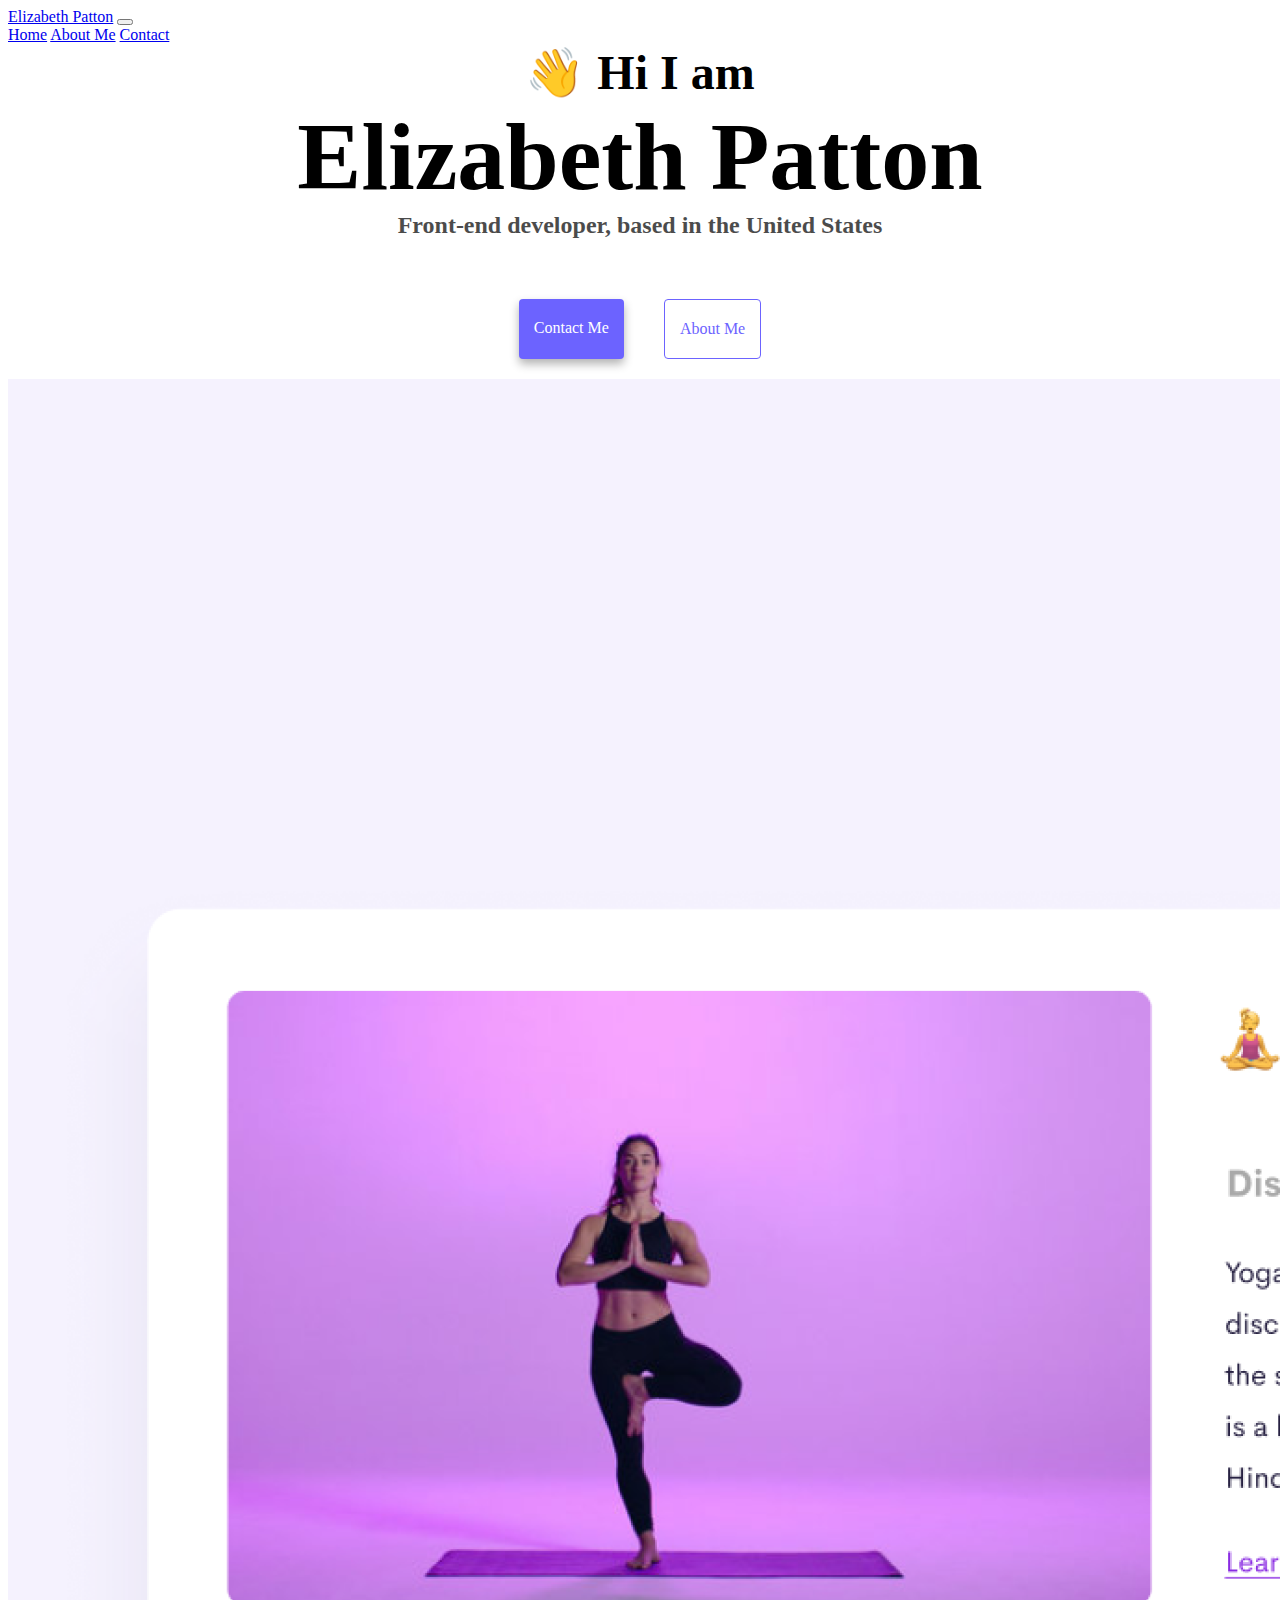
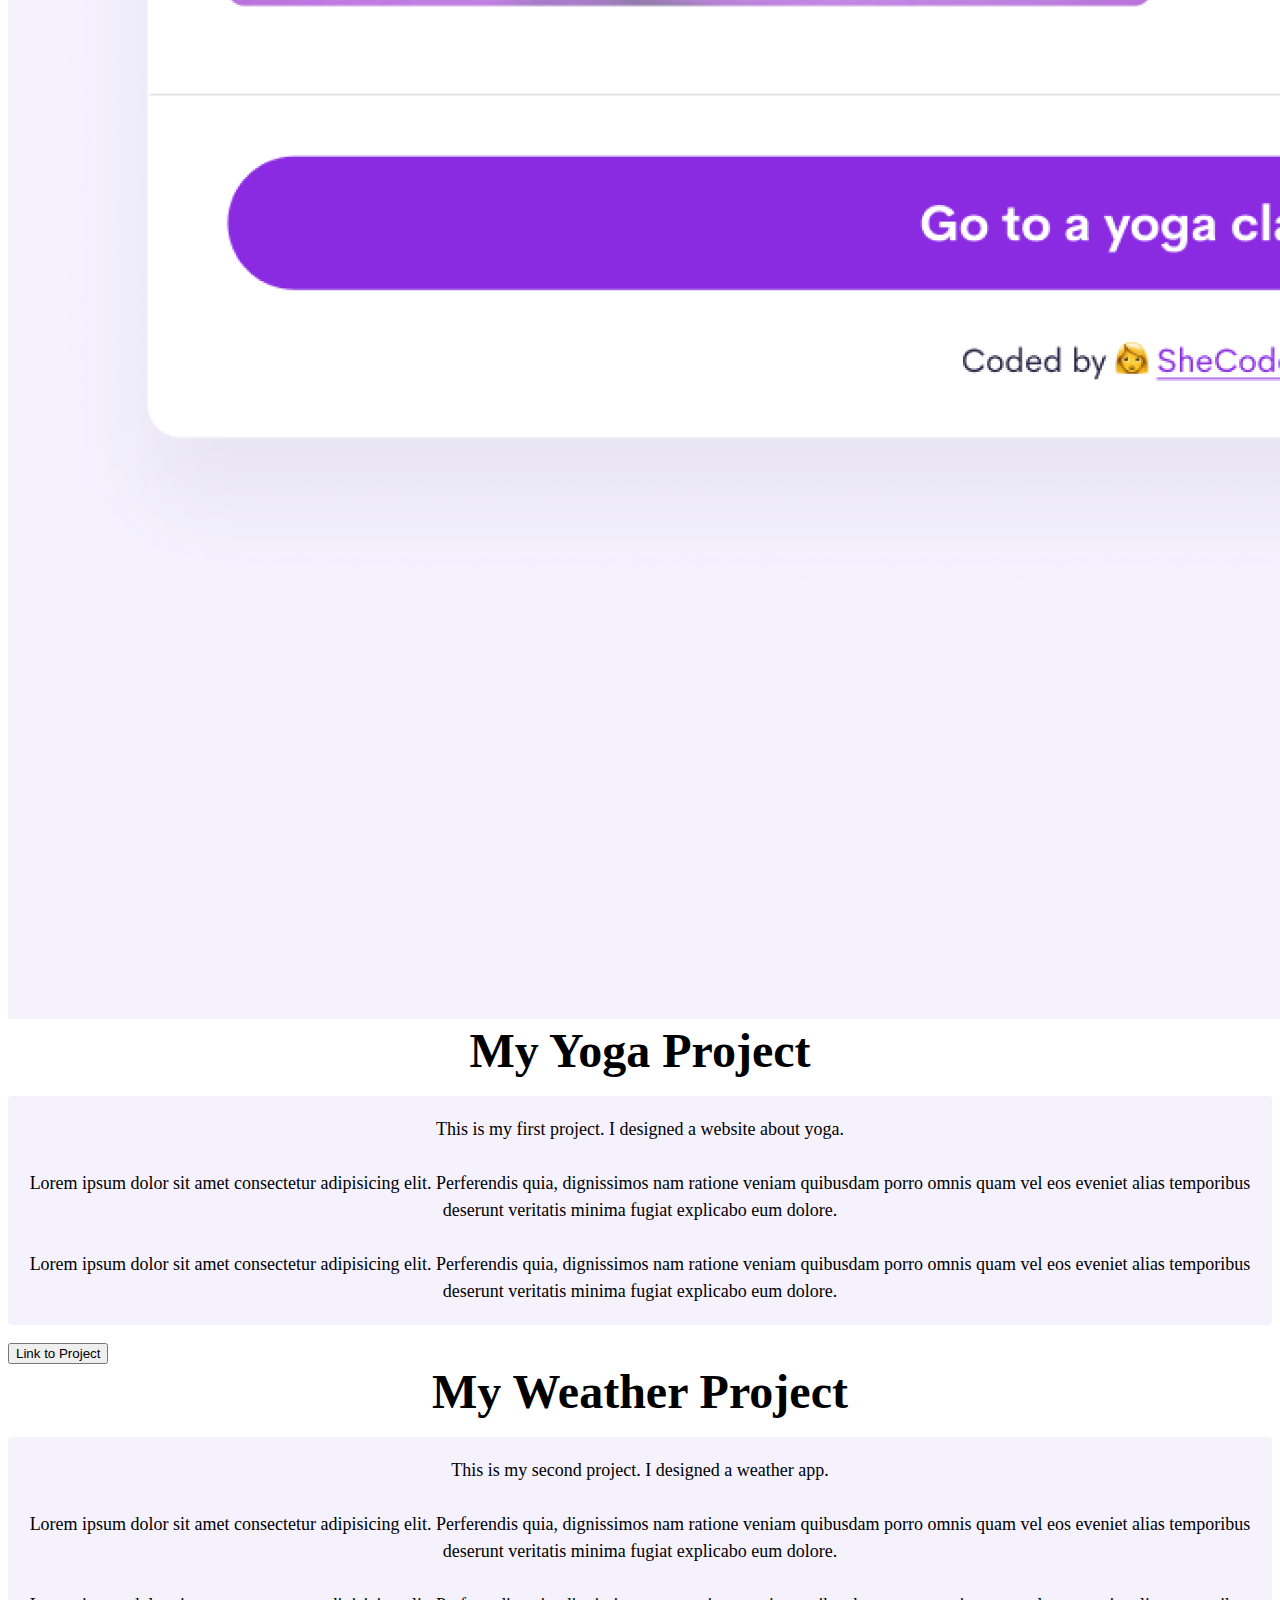
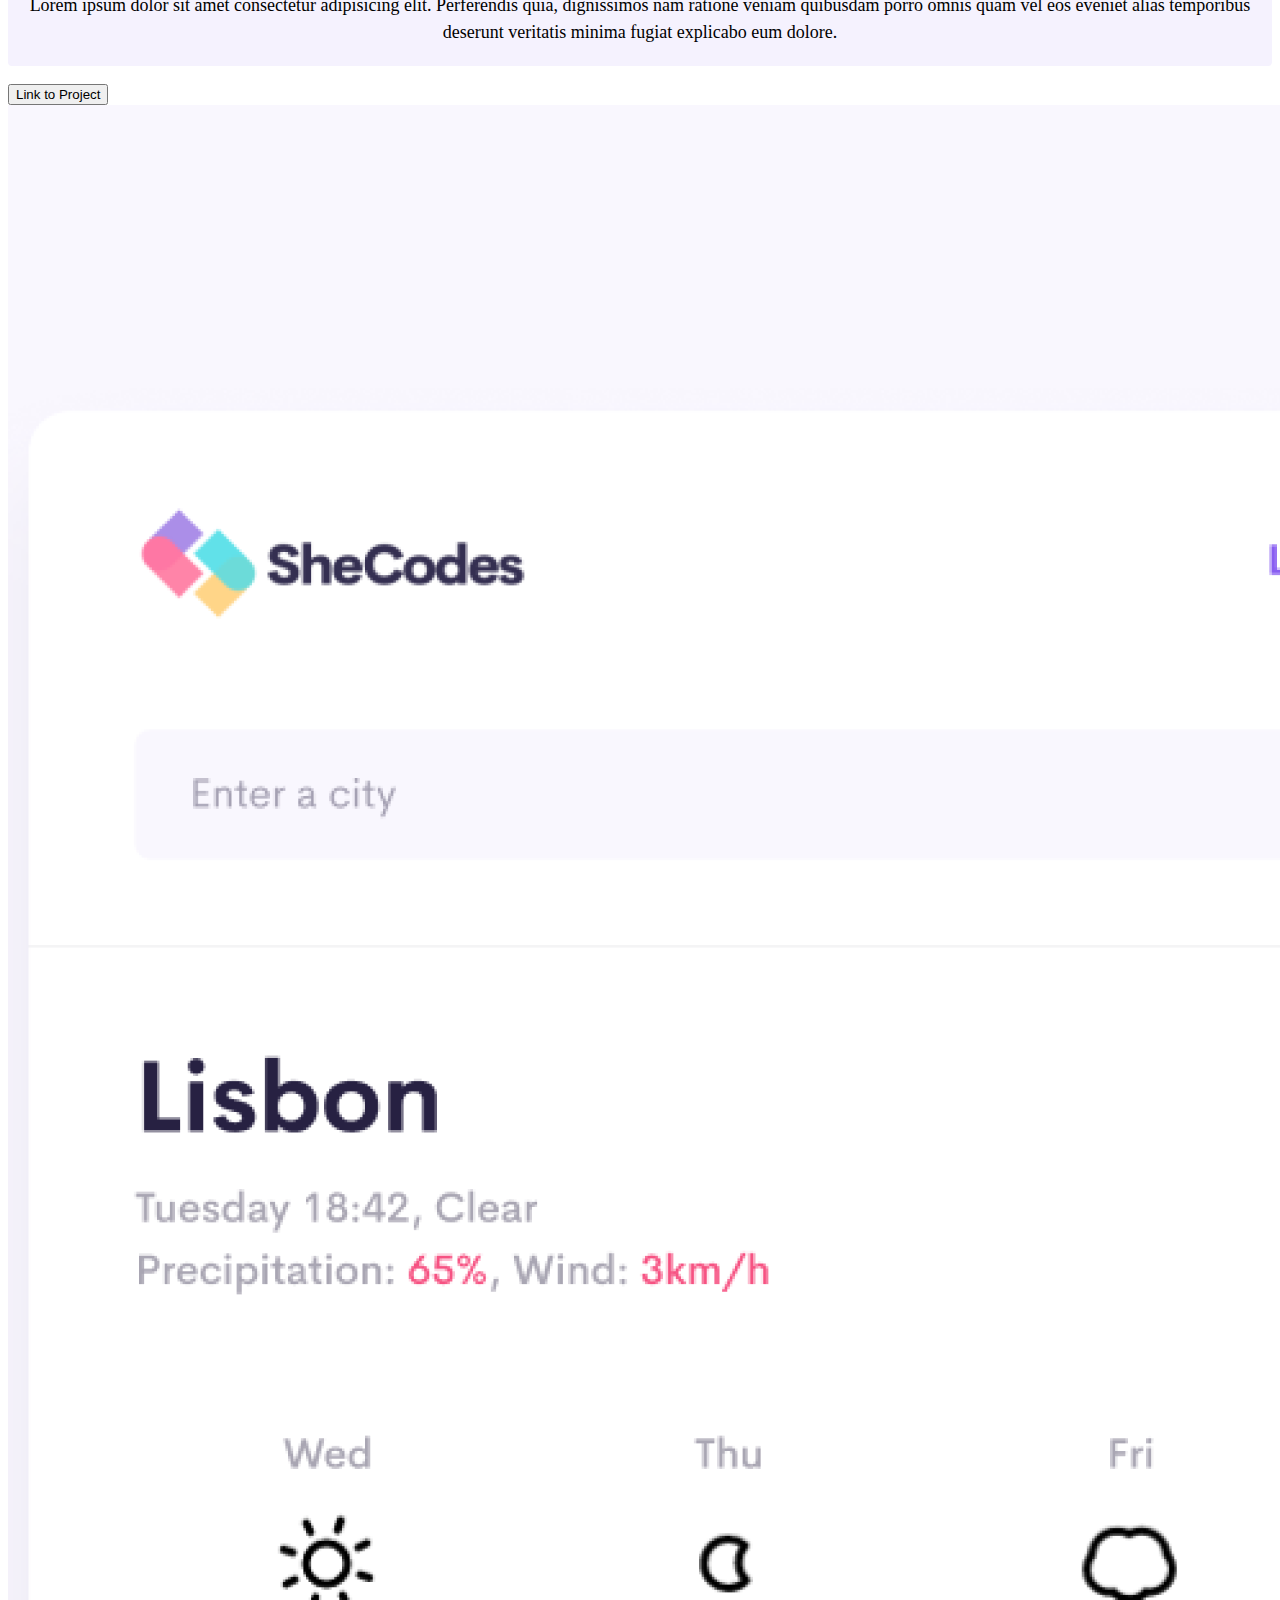
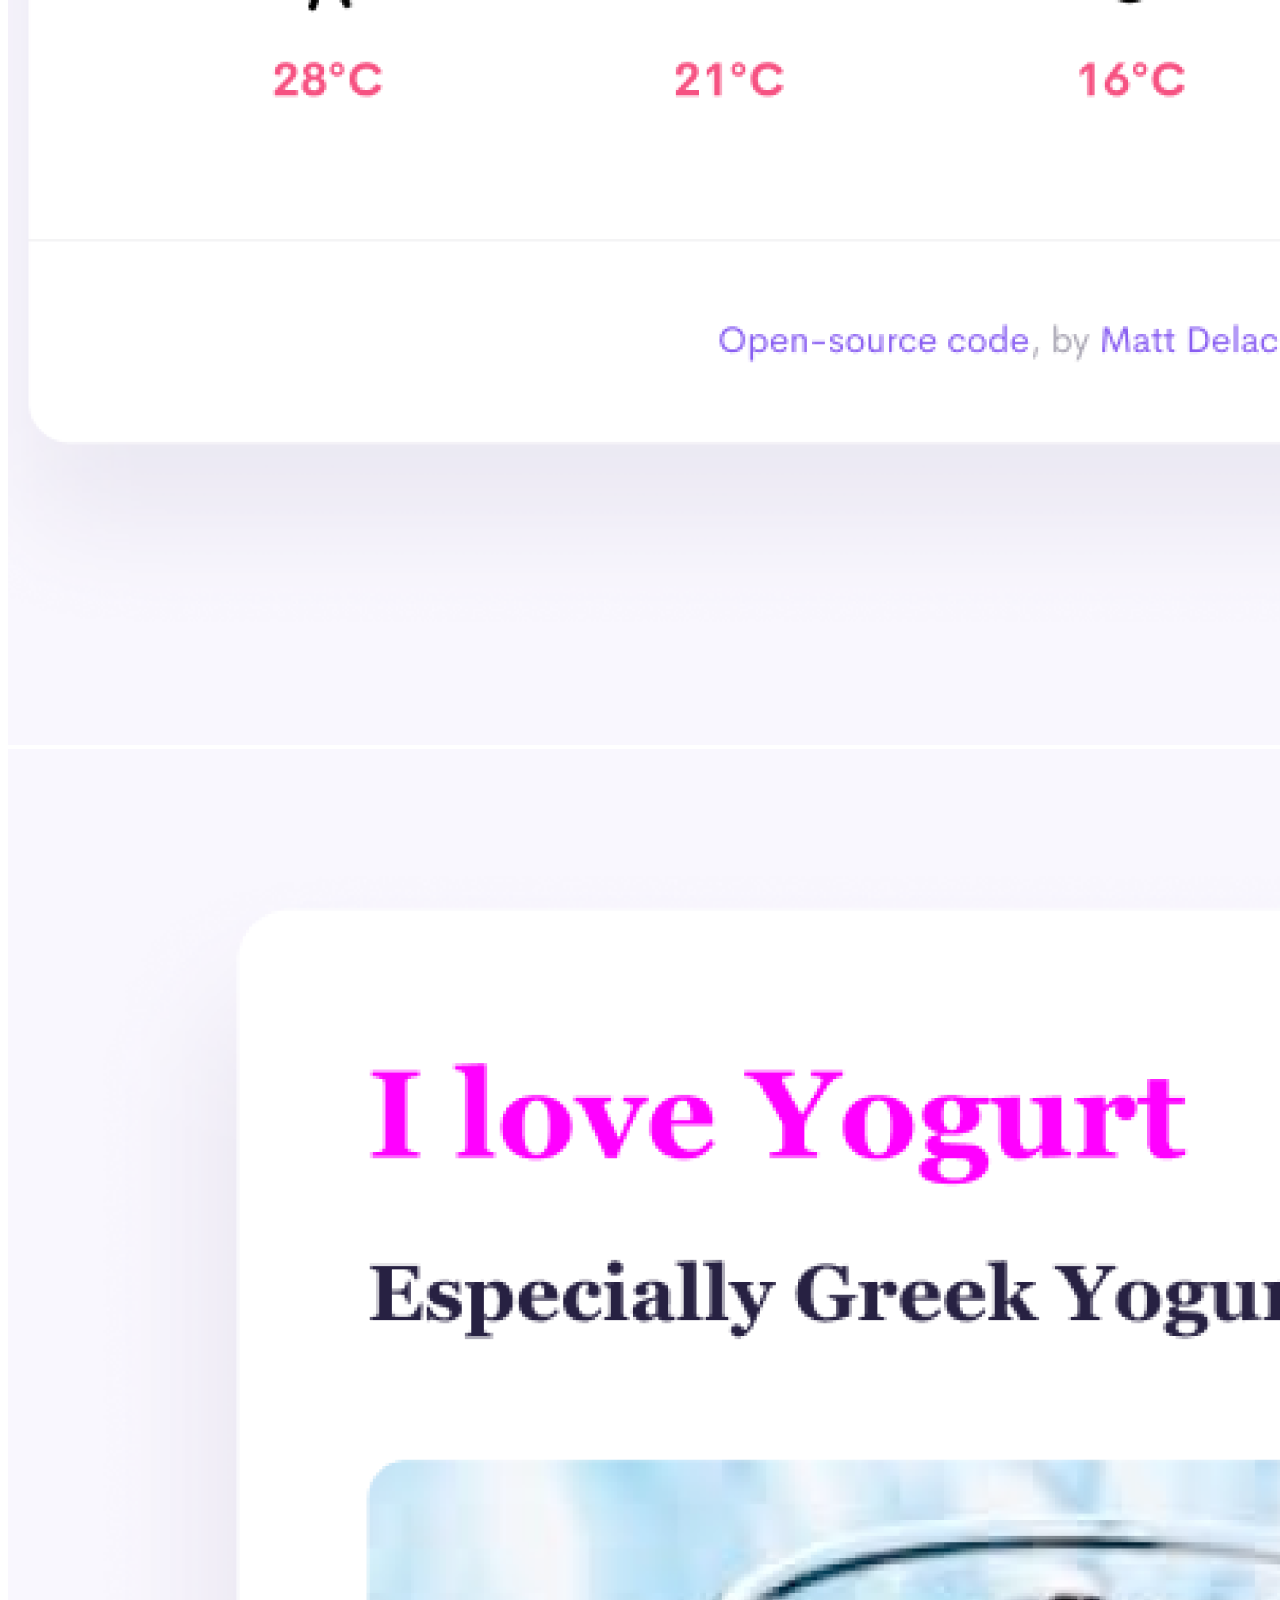
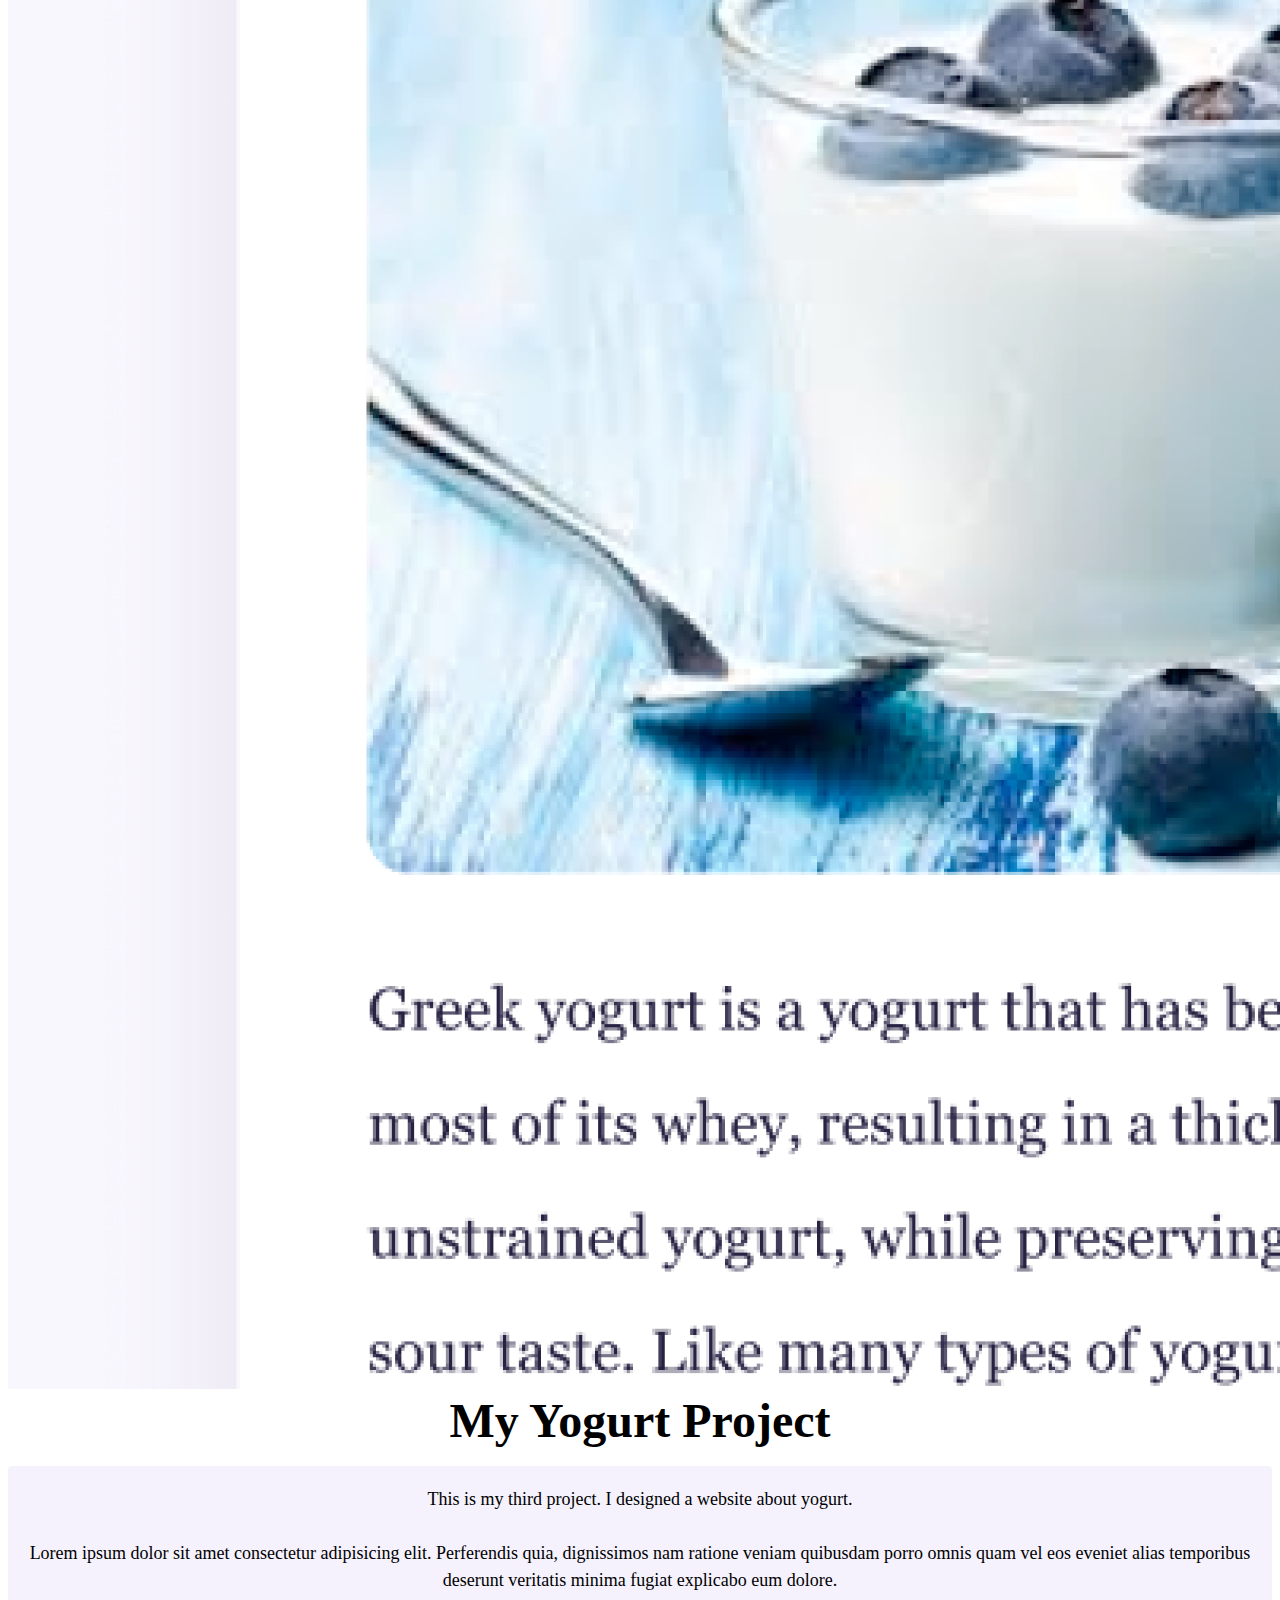
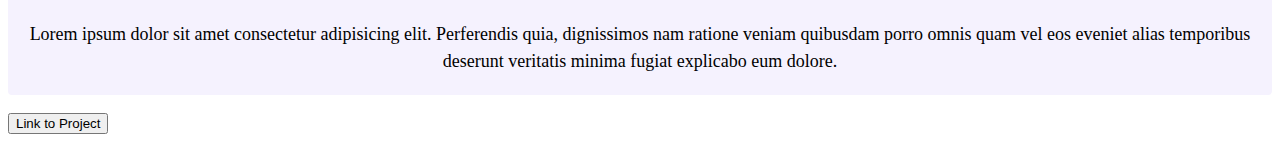
<file: index.html>
<!DOCTYPE html>
<html lang="en">
<head>
  <meta charset="UTF-8">
  <meta name="description" content="Learn more about how we can help your business grow with an amazing website">
  <meta name="viewport" content="width=device-width, initial-scale=1.0">
    <title>Elizabeth's Web Design Portfolio</title>
    <link rel="stylesheet" href="/src/style.css" type="text/css"/>
    <link href="https://cdn.jsdelivr.net/npm/bootstrap@5.3.2/dist/css/bootstrap.min.css" rel="stylesheet"
      integrity="sha384-T3c6CoIi6uLrA9TneNEoa7RxnatzjcDSCmG1MXxSR1GAsXEV/Dwwykc2MPK8M2HN" crossorigin="anonymous" />
  </head>
  
  <body>
    <nav class="navbar navbar-expand-lg bg-body-tertiary fixed-top">
      <div class="container-fluid">
        <a class="navbar-brand" href="/">Elizabeth Patton</a>
        <button class="navbar-toggler" type="button" data-bs-toggle="collapse" data-bs-target="#navbarNavAltMarkup"
          aria-controls="navbarNavAltMarkup" aria-expanded="false" aria-label="Toggle navigation">
          <span class="navbar-toggler-icon"></span>
        </button>
        <div class="collapse navbar-collapse" id="navbarNavAltMarkup">
          <div class="navbar-nav">
            <a class="nav-link active" aria-current="page" href="/">Home</a>
            <a class="nav-link" href="/about.html">About Me</a>
            <a class="nav-link" href="/about.html#contact">Contact</a>
          </div>
        </div>
      </div>
    </nav>
    
  <div class="mt-5 p-5">
    <h2 class="displaay-3"><strong>👋 Hi I am</strong></h2>
    <h1 class="display-1"><strong>Elizabeth Patton</strong></h1>
    <h3 class="display-6">Front-end developer, based in the United States</h3>
    <div class="navigation-links d-flex justify-content-center">
      <a href="/about.html#contact" class="contact-link" title="Contact Me">Contact me</a>
      <a href="/about.html" class="about-link" title="About Me">About me</a>
    </div>
  </div>

    <div class="container">
      <div class="row d-flex justify-content-center">
        <div class="col-sm-5 mb-5 me-3 rounded shadow-sm p-2 border-2">
          <img src="/images/yogaimage.png" class="img-fluid" alt="yoga website picture"/>
        </div>
        <div class="col-sm-5 mb-5 ms-3 rounded shadow-sm p-2 border-2 text-center">
          <h2>My Yoga Project</h2>
          <p>This is my first project. I designed a website about yoga.
            <br />
            <br />
            Lorem ipsum dolor sit amet consectetur adipisicing elit. Perferendis quia, dignissimos nam ratione veniam quibusdam
            porro omnis quam vel eos eveniet alias temporibus deserunt veritatis minima fugiat explicabo eum dolore.
            <br />
            <br />
            Lorem ipsum dolor sit amet consectetur adipisicing elit. Perferendis quia, dignissimos nam ratione veniam quibusdam
            porro omnis quam vel eos eveniet alias temporibus deserunt veritatis minima fugiat explicabo eum dolore.
          </p>
          <button class="btn btn-primary" href="">Link to Project</button>
        </div>
      </div>
      <div class="row d-flex justify-content-center">
        <div class="col-sm-5 mb-5 me-3 rounded shadow-sm p-2 border-2 text-center">
          <h2>My Weather Project</h2>
          <p>This is my second project. I designed a weather app.
            <br />
            <br />
            Lorem ipsum dolor sit amet consectetur adipisicing elit. Perferendis quia, dignissimos nam ratione veniam quibusdam
            porro omnis quam vel eos eveniet alias temporibus deserunt veritatis minima fugiat explicabo eum dolore.
            <br />
            <br />
            Lorem ipsum dolor sit amet consectetur adipisicing elit. Perferendis quia, dignissimos nam ratione veniam quibusdam
            porro omnis quam vel eos eveniet alias temporibus deserunt veritatis minima fugiat explicabo eum dolore.
          </p>
          <button class="btn btn-primary" href="">Link to Project</button>
        </div>
        <div class="col-sm-5 mb-5 ms-3 rounded shadow-sm p-2 border-2">
          <img src="/images/weatherimage.png" class="img-fluid" alt="weather website picture"/>
        </div>
        
      </div>
      <div class="row d-flex justify-content-center">
        <div class="col-sm-5 mb-4 me-3 rounded shadow-sm p-2 border-2">
          <img src="/images/yogurtimage.png" class="img-fluid" alt="yogurt website picture"/>
        </div>
        <div class="col-sm-5 mb-3 ms-3 rounded shadow-sm p-2 border-2 text-center">
          <h2>My Yogurt Project</h2>
          <p>This is my third project. I designed a website about yogurt.
            <br />
            <br />
            Lorem ipsum dolor sit amet consectetur adipisicing elit. Perferendis quia, dignissimos nam ratione veniam quibusdam
            porro omnis quam vel eos eveniet alias temporibus deserunt veritatis minima fugiat explicabo eum dolore.
            <br />
            <br />
            Lorem ipsum dolor sit amet consectetur adipisicing elit. Perferendis quia, dignissimos nam ratione veniam quibusdam
            porro omnis quam vel eos eveniet alias temporibus deserunt veritatis minima fugiat explicabo eum dolore.
          </p>
          <button class="btn btn-primary" href="">Link to Project</button>
        </div>
      </div>
    </div>
  
    <script src="https://cdn.jsdelivr.net/npm/bootstrap@5.3.2/dist/js/bootstrap.bundle.min.js"
      integrity="sha384-C6RzsynM9kWDrMNeT87bh95OGNyZPhcTNXj1NW7RuBCsyN/o0jlpcV8Qyq46cDfL"
      crossorigin="anonymous"></script>


  <!-- update footer -->
  <!-- update title -->
  
</body>
</html>
</file>
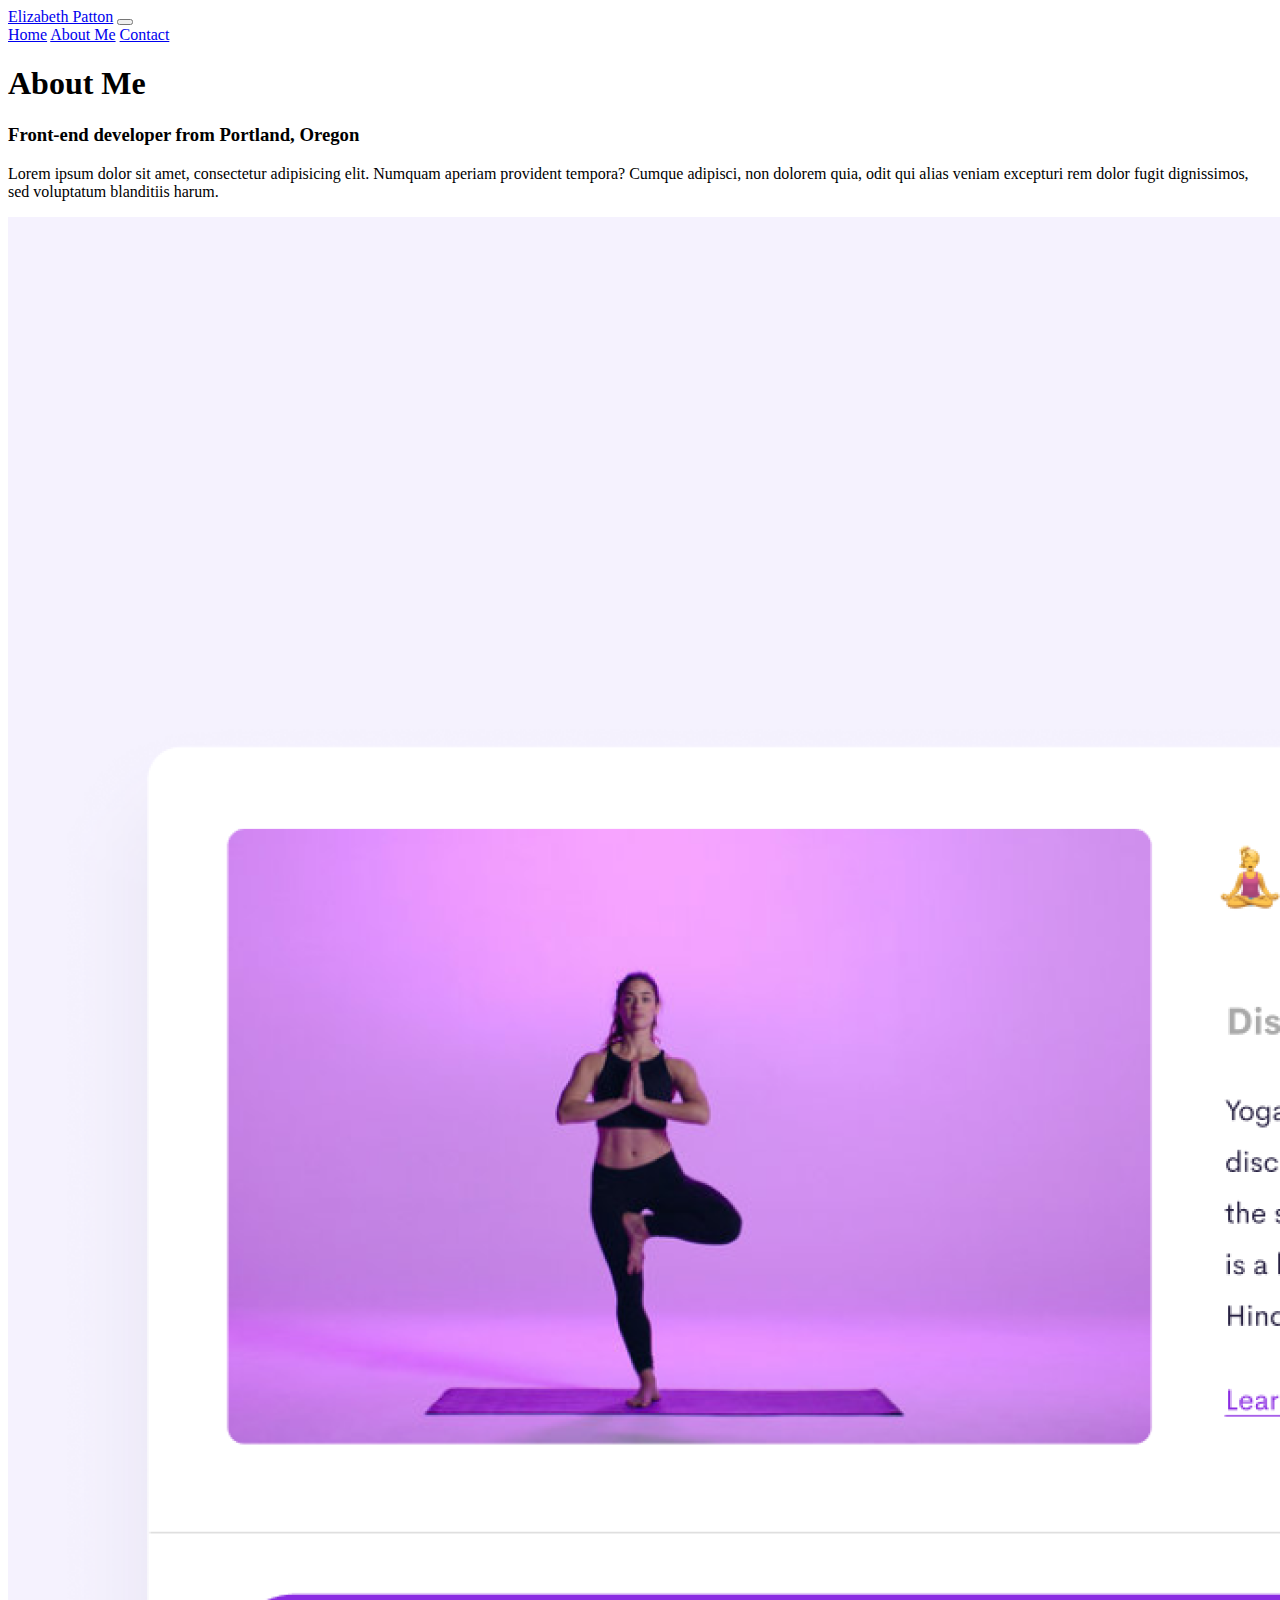
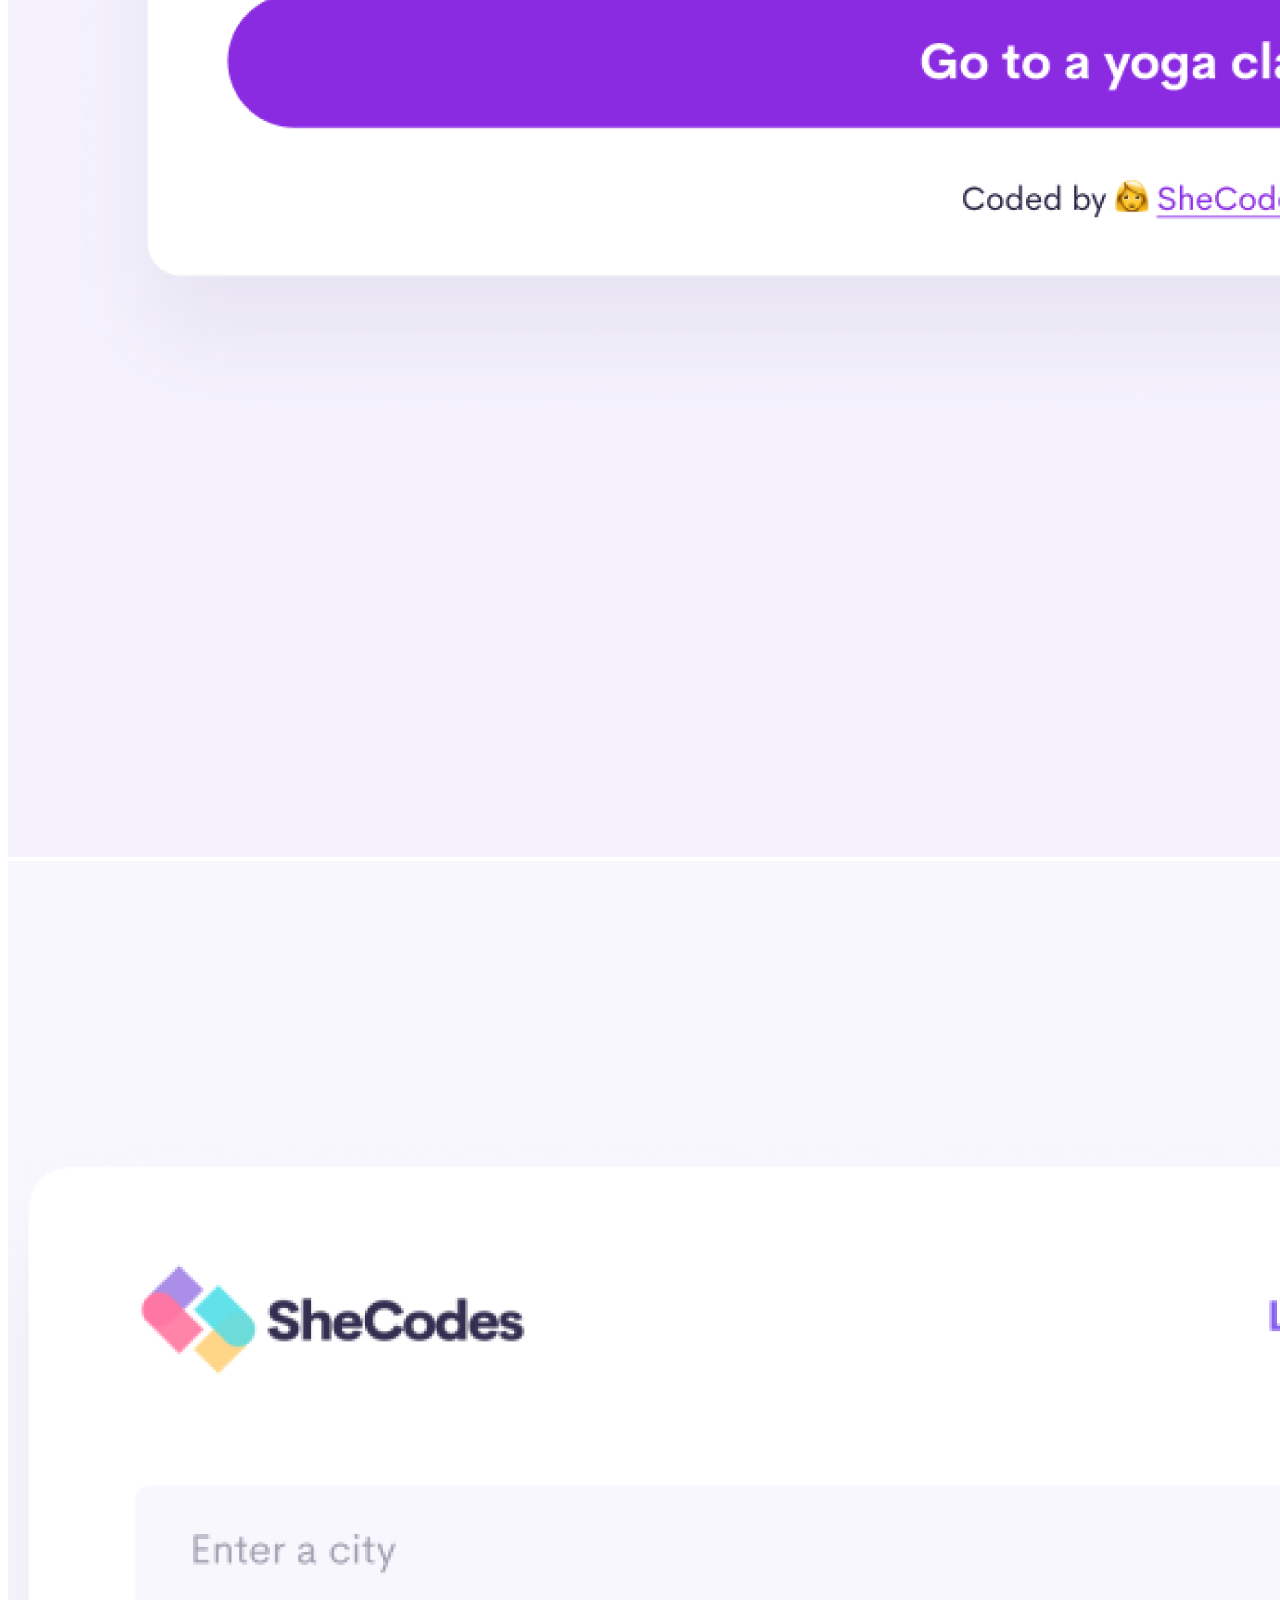
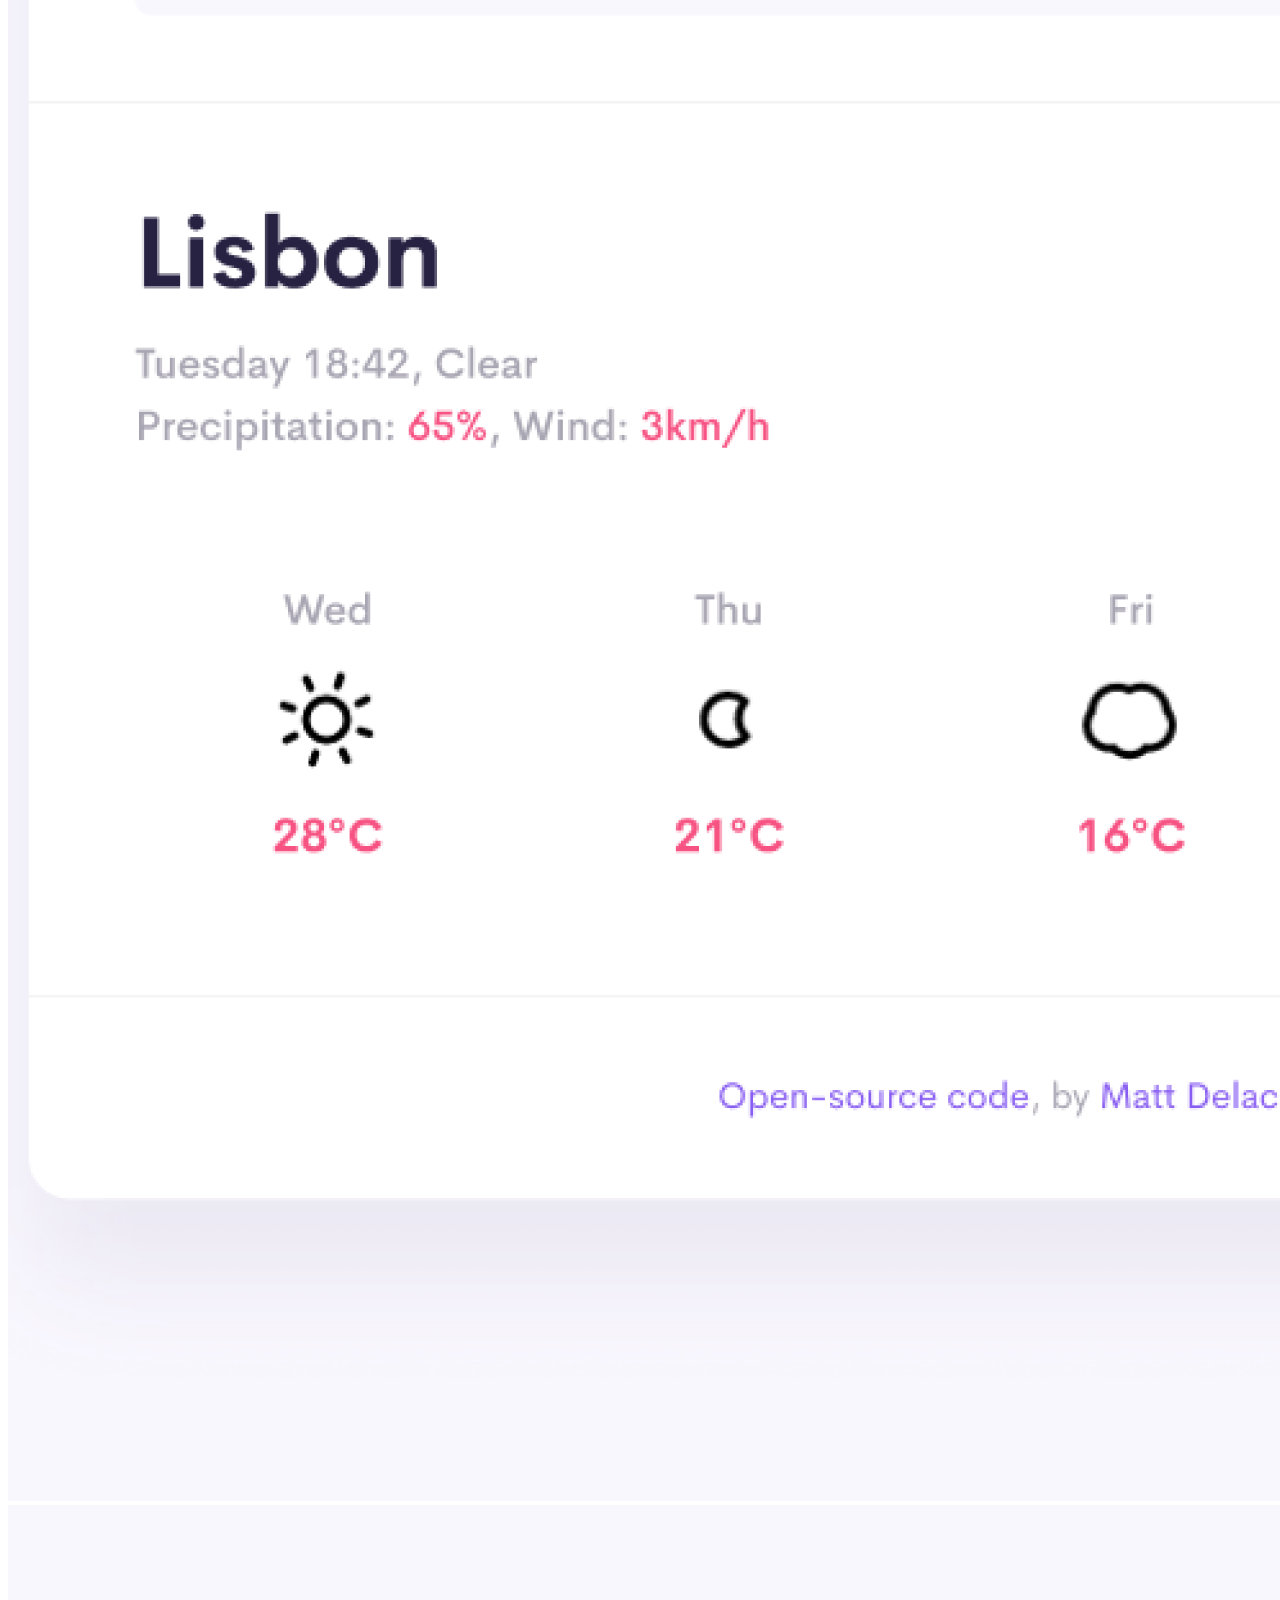
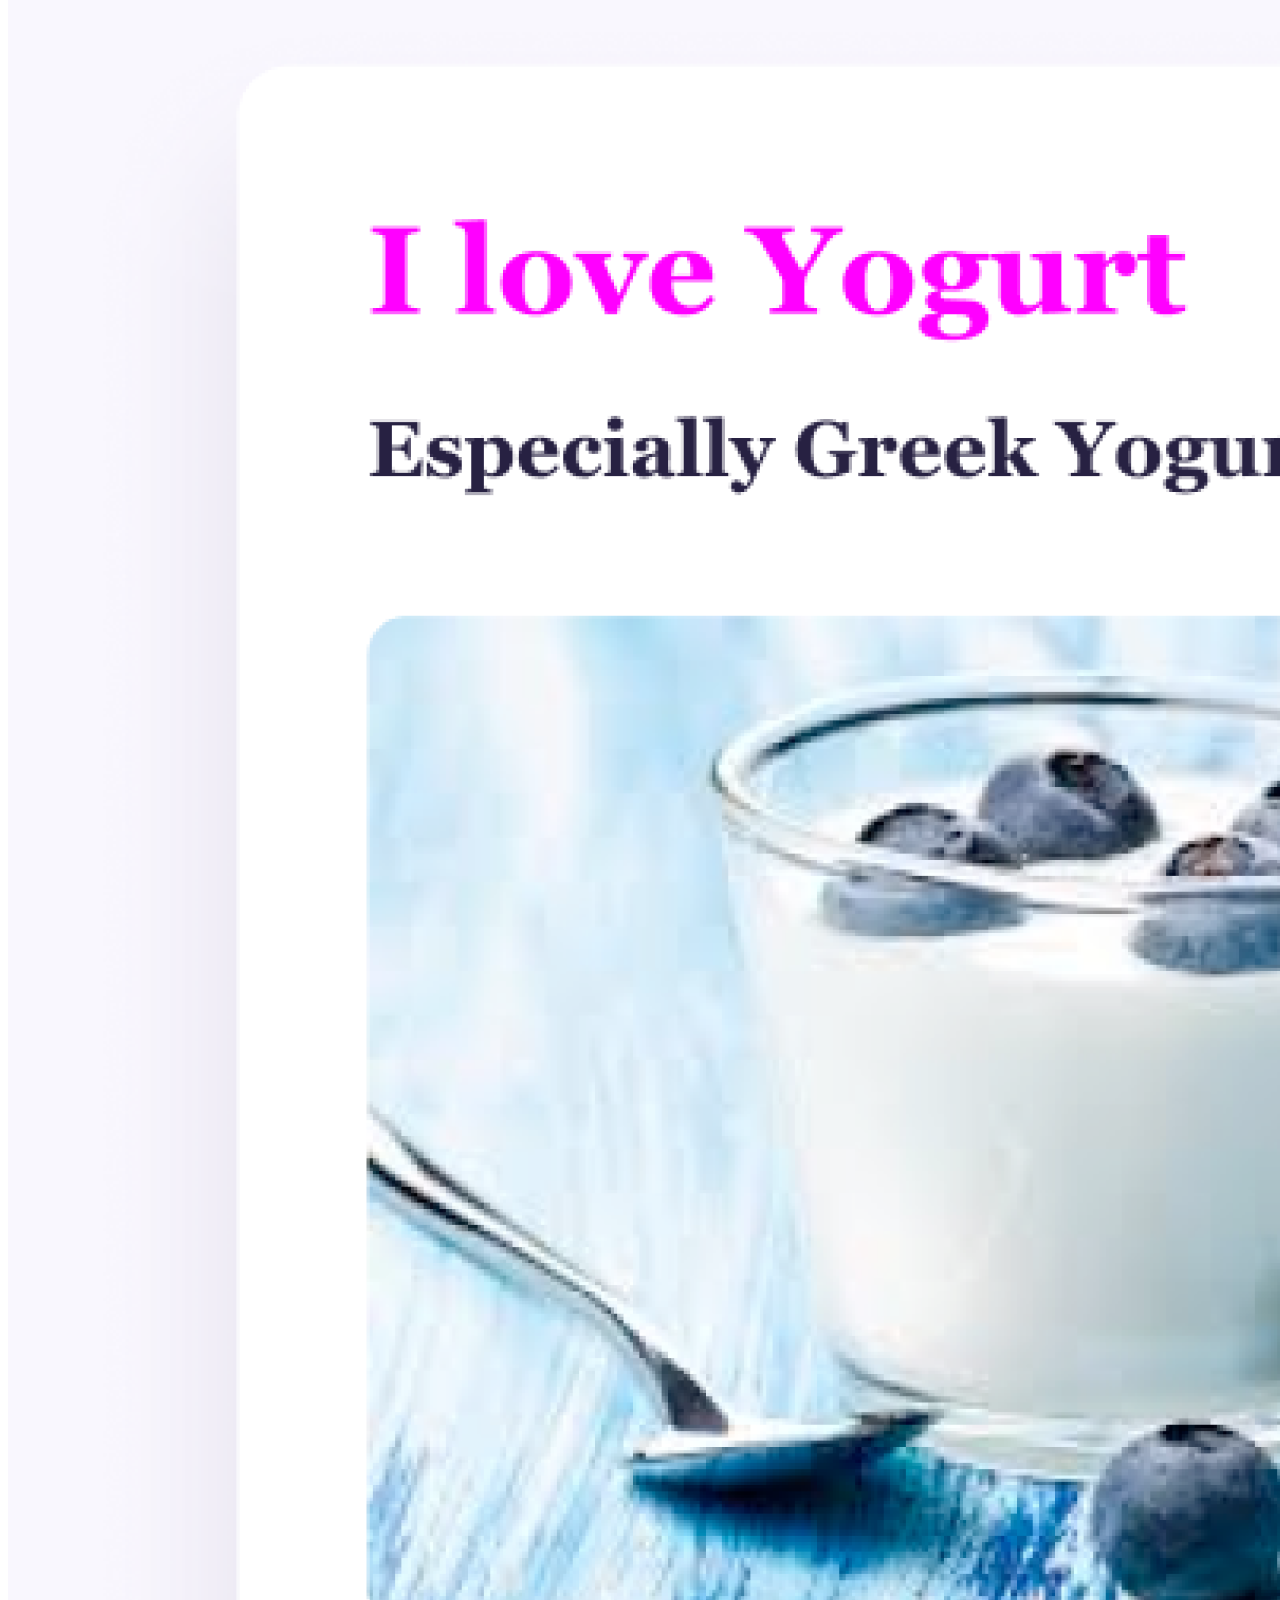
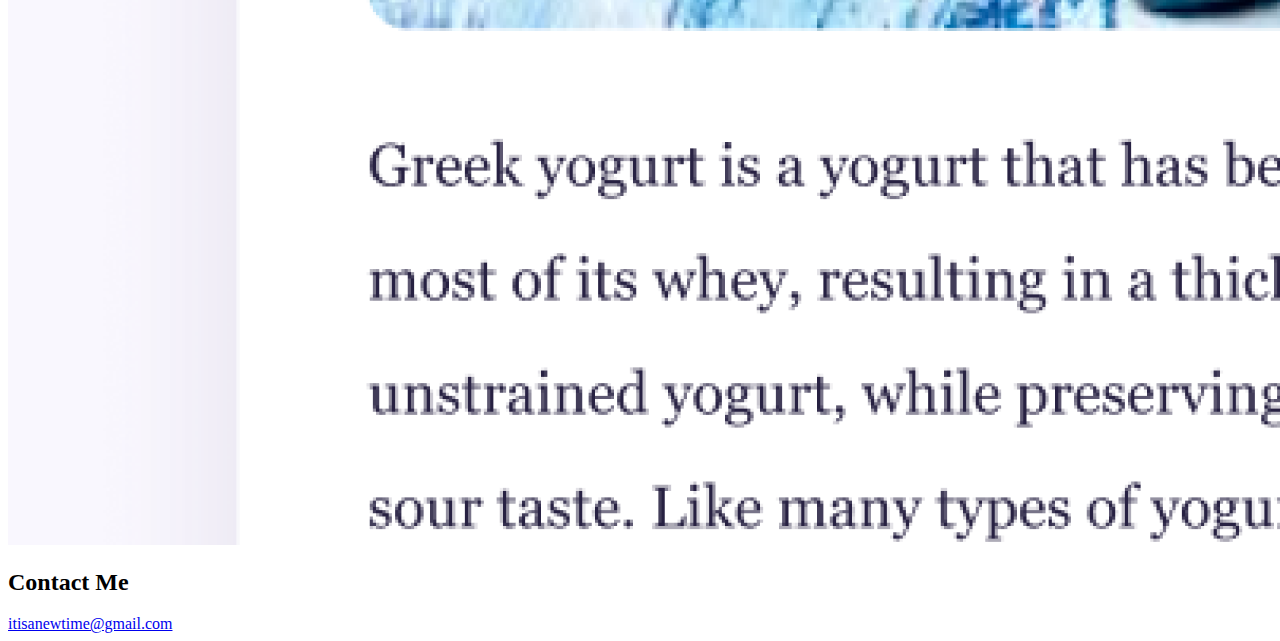
<file: about.html>
<!DOCTYPE html>
<html lang="en">
<head>
  <meta charset="UTF-8">
  <meta name="description" content="Learn more about Elizabeth and how she can help your business grow with a great website.">
  <meta name="viewport" content="width=device-width, initial-scale=1.0">
  
  <link href="https://cdn.jsdelivr.net/npm/bootstrap@5.3.2/dist/css/bootstrap.min.css" rel="stylesheet"
    integrity="sha384-T3c6CoIi6uLrA9TneNEoa7RxnatzjcDSCmG1MXxSR1GAsXEV/Dwwykc2MPK8M2HN" crossorigin="anonymous" />
    <script src="stylesheet" href="/src/style.css" type="text/css"></script>
  <title>Elizabeth's Web Design Portfolio - About Mee</title>
</head>
<body>

  <nav class="navbar navbar-expand-lg bg-body-tertiary fixed-top">
    <div class="container-fluid">
      <a class="navbar-brand" href="/">Elizabeth Patton</a>
      <button class="navbar-toggler" type="button" data-bs-toggle="collapse" data-bs-target="#navbarNavAltMarkup"
        aria-controls="navbarNavAltMarkup" aria-expanded="false" aria-label="Toggle navigation">
        <span class="navbar-toggler-icon"></span>
      </button>
      <div class="collapse navbar-collapse" id="navbarNavAltMarkup">
        <div class="navbar-nav">
          <a class="nav-link active" aria-current="page" href="/" ttle="Home Page">Home</a>
          <a class="nav-link" href="/about.html" title="About Me">About Me</a>
          <a class="nav-link" href="/about.html" title="Contact Me">Contact</a>
        </div>
      </div>
    </div>
  </nav>

  <div class="mt-5 p-5 text-center">
    <h1 class="display-1"><strong>About Me</strong></h1>
    <h3 class="display-6 text-muted">Front-end developer from Portland, Oregon</h3>
    
  </div>

  <div class="row d-flex justify-content-center">
    <div class="me-5 ms-5 text-center">
      <p>
        Lorem ipsum dolor sit amet, consectetur adipisicing elit. Numquam aperiam provident tempora? Cumque adipisci, non
        dolorem quia, odit qui alias veniam excepturi rem dolor fugit dignissimos, sed voluptatum blanditiis harum.
      </p>

  <div class="row d-flex justify-content-center">
    <div class="col-sm-3 mb-4 me-3 rounded shadow-sm p-2 border-2">
      <img src="/images/yogaimage.png" class="img-fluid" alt="yoga website picture"/>
    </div>
    <div class="col-sm-3 mb-4 me-3 rounded shadow-sm p-2 border-2">
      <img src="/images/weatherimage.png" class="img-fluid" alt="weather website picture"/>
    </div>
    <div class="col-sm-3 mb-4 me-3 rounded shadow-sm p-2 border-2">
      <img src="/images/yogurtimage.png" class="img-fluid" alt="yogurt website picture"/>
    </div>
    </div>
  </div>

  <!-- <div class="row d-flex justify-content-center">
    <div class="col-sm-3 mb-4 me-3 rounded shadow-sm p-2 border-2">
    <p>
    Lorem ipsum dolor sit amet, consectetur adipisicing elit. Numquam aperiam provident tempora? Cumque adipisci, non
    dolorem quia, odit qui alias veniam excepturi rem dolor fugit dignissimos, sed voluptatum blanditiis harum.
    <br />
    <br />
  </p>
    </div>
    <div class="col-sm-3 mb-3 ms-3 rounded shadow-sm p-2 border-2 text-center">
      <p>
        Lorem ipsum dolor sit amet, consectetur adipisicing elit. Numquam aperiam provident tempora? Cumque adipisci, non
        dolorem quia, odit qui alias veniam excepturi rem dolor fugit dignissimos, sed voluptatum blanditiis harum.
        <br />
        <br />
      </p>
    </div>
  </div> -->

  
  <div class="text-center pb-5">
  <h2 class="display-5"><strong>Contact Me</strong></h2>
  <a href="mailto:itisanewtime@gmail.com" id="contact">itisanewtime@gmail.com</a>
  </div>
  <!-- add footer -->
  <!-- update title -->
  <script src="https://cdn.jsdelivr.net/npm/bootstrap@5.3.2/dist/js/bootstrap.bundle.min.js"
    integrity="sha384-C6RzsynM9kWDrMNeT87bh95OGNyZPhcTNXj1NW7RuBCsyN/o0jlpcV8Qyq46cDfL" crossorigin="anonymous"></script>
</body>
</html>
</file>
<file: src/style.css>
:root {
  --primary-color: #6c63ff;
  --secondary-color: #f5f2fe;
  --box-shadow: 0 5px 10px rgba(0, 0, 0, 0.3);
}

/* body {
  margin: 60px auto;
  max-width: 800px;
} */


h1,
h2,
h3 {
  text-align: center;
  margin: 0;
}

h1 {
  font-size: 96px;
}

h2 {
  font-size: 48px;
}

h3 {
  font-size: 24px;
  opacity: 0.7;
}

p {
  background: var(--secondary-color);
  padding: 20px;
  border-radius: 4px;
  font-size: 18px;
  line-height: 1.5;
  text-align: center;
}

.navigation-links {
  display: flex;
  margin-top: 40px;
  justify-content: center;
}

.navigation-links a {
  margin: 20px;
  border-radius: 4px;
  padding: 20px 15px;
  text-decoration: none;
  text-transform: capitalize;
}

.contact-link {
  background: var(--primary-color);
  box-shadow: var(--box-shadow);
  color: white;
}

.about-link {
  color: var(--primary-color);
  border: 1px solid var(--primary-color);
}

.homepage-link {
  color: var(--primary-color);
  text-align: center;
  display: block;
}

.about-paragraphs {
  display: flex;
  margin: 30px 0;
}

.about-paragraphs p {
  margin: 10px;
}

.email-link {
  display: flex;
  justify-content: center;
  color: var(--primary-color);
  font-size: 28px;
  text-decoration: none;
}

.email-link:hover {
  text-decoration: underline;
}
</file>
